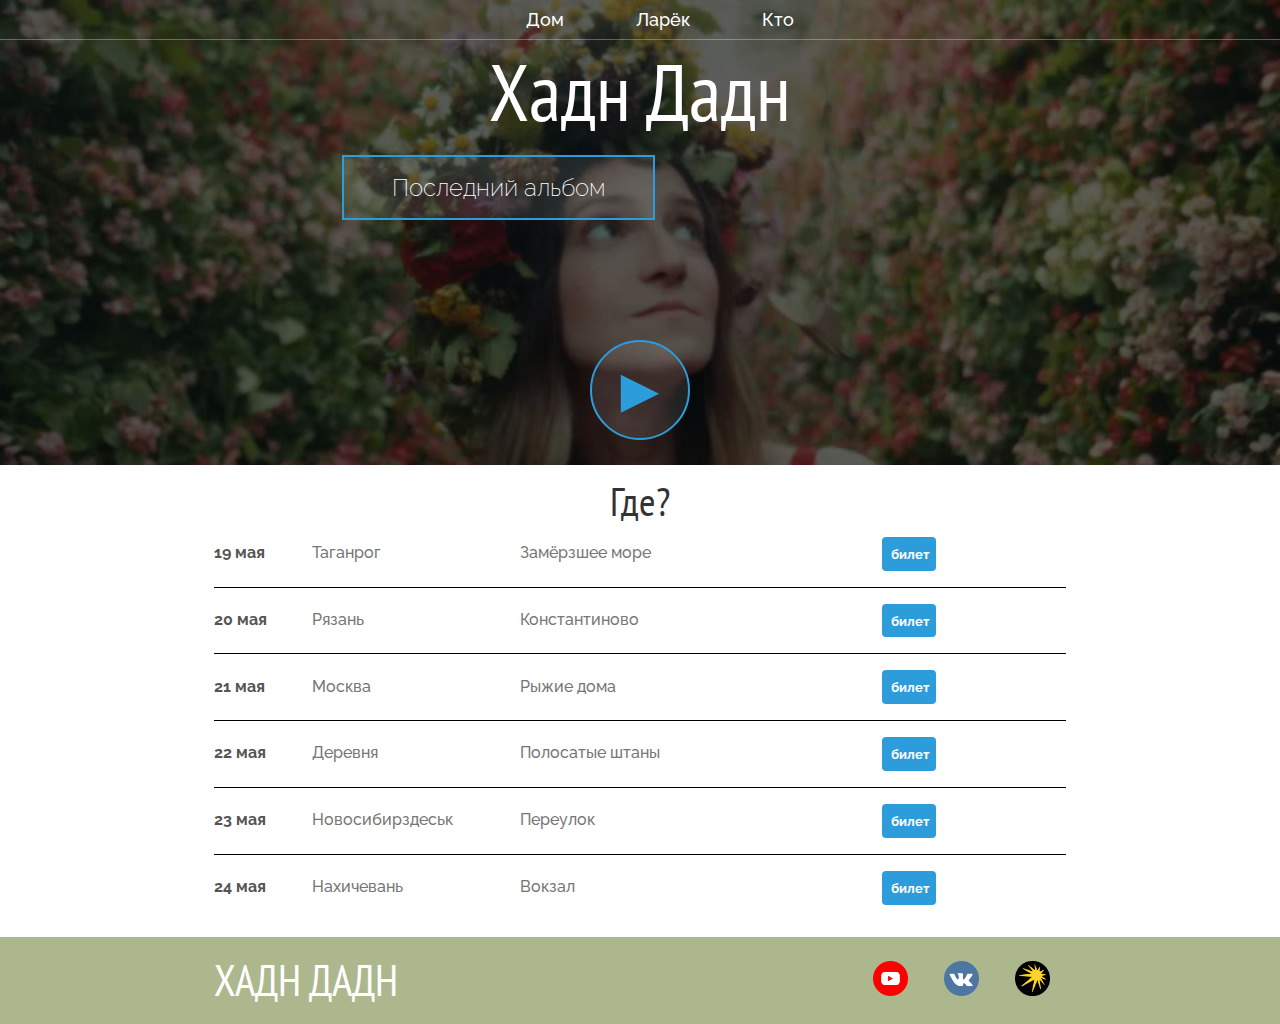
<file: index.html>
<!DOCTYPE html>
<html>
    <head>
        <title>Хадн дадн</title>
        <meta name="description" content="ths is the description">  
        <link rel="stylesheet" href="styles.css"/>
    </head>
    <body>
        <header class="main-header">
            <nav class="bbb nav main-nav">
                <ul>
                    <li><a href="index.html">Дом</a></li>
                    <li><a href="store.html">Ларёк</a></li>
                    <li><a href="about.html">Кто</a></li>
                </ul>
            </nav>
            <h1 class="band-name band-name-large">Хадн Дадн</h1>
            <div class="container">
                <button class="btn btn-header" type="button">Последний альбом</button>
            </div>
            <button class="btn btn-header btn-play" type="button">&#9658;</button>
        </header>
        <section class="content-section container">
            <h2 class="section-header">Где?</h2>
            <div>
                <div class="tour-row">
                    <span class="bigger tour-item tour-date">19 мая</span>
                    <span class="tour-item bigger tour-city">Таганрог</span>
                    <span class="tour-item bigger tour-arena">Замёрзшее море</span>
                    <button class="tour-item btn bigger tour-btn btn-p" type="button">билет</button>
                </div>
                <div class="tour-row">
                    <span class="tour-item bigger tour-date">20 мая</span>
                    <span class="tour-item bigger tour-city">Рязань</span>
                    <span class="tour-item tour-arena bigger">Константиново</span>
                    <button class="tour-item bigger btn tour-btn btn-p" type="button">билет</button>
                </div>
                <div class="tour-row">
                    <span class="tour-item tour-date bigger">21 мая</span>
                    <span class="tour-item tour-city bigger">Москва</span>
                    <span class="tour-item tour-arena bigger">Рыжие дома</span>
                    <button class="tour-item btn tour-btn bigger btn-p" type="button">билет</button>
                </div>
                <div class="tour-row">
                    <span class="tour-item tour-date bigger">22 мая</span>
                    <span class="tour-item tour-city bigger">Деревня</span>
                    <span class="tour-item bigger tour-arena">Полосатые штаны</span>
                    <button class="tour-item btn bigger tour-btn btn-p" type="button">билет</button>
                </div>
                <div class="tour-row">
                    <span class="tour-item bigger tour-date">23 мая</span>
                    <span class="tour-item bigger tour-city">Новосибирздеськ</span>
                    <span class="tour-item bigger tour-arena">Переулок</span>
                    <button class="tour-item btn bigger tour-btn btn-p" type="button">билет</button>
                </div>
                <div class="tour-row">
                    <span class="tour-item tour-date bigger">24 мая</span>
                    <span class="tour-item tour-city bigger">Нахичевань</span>
                    <span class="tour-item tour-arena bigger">Вокзал</span>
                    <button class="tour-item btn tour-btn btn-p bigger" type="button">билет</button>
                </div>
            </div>
        </section>      
        <footer class="main-footer">
            <div class="container main-footer-container">
            <h3 class="band-name">ХАДН ДАДН</h3>
                <ul class="nav footer-nav">
                    <li><a href="https://www.youtube.com/@hadn_dadn" target="_blank"><img src="images/youtube.png"></a></li>
                    <li><a href="https://vk.com/artist/khadndadn" target="_blank"><img src="images/vk.png"></a></li>
                    <li><a href="https://music.yandex.ru/non-music" target="_blank"><img src="images/yandexmusic.png" width="500"></a></li>
                </ul>
            </div>
        </footer>
    </body>
</html>
</file>
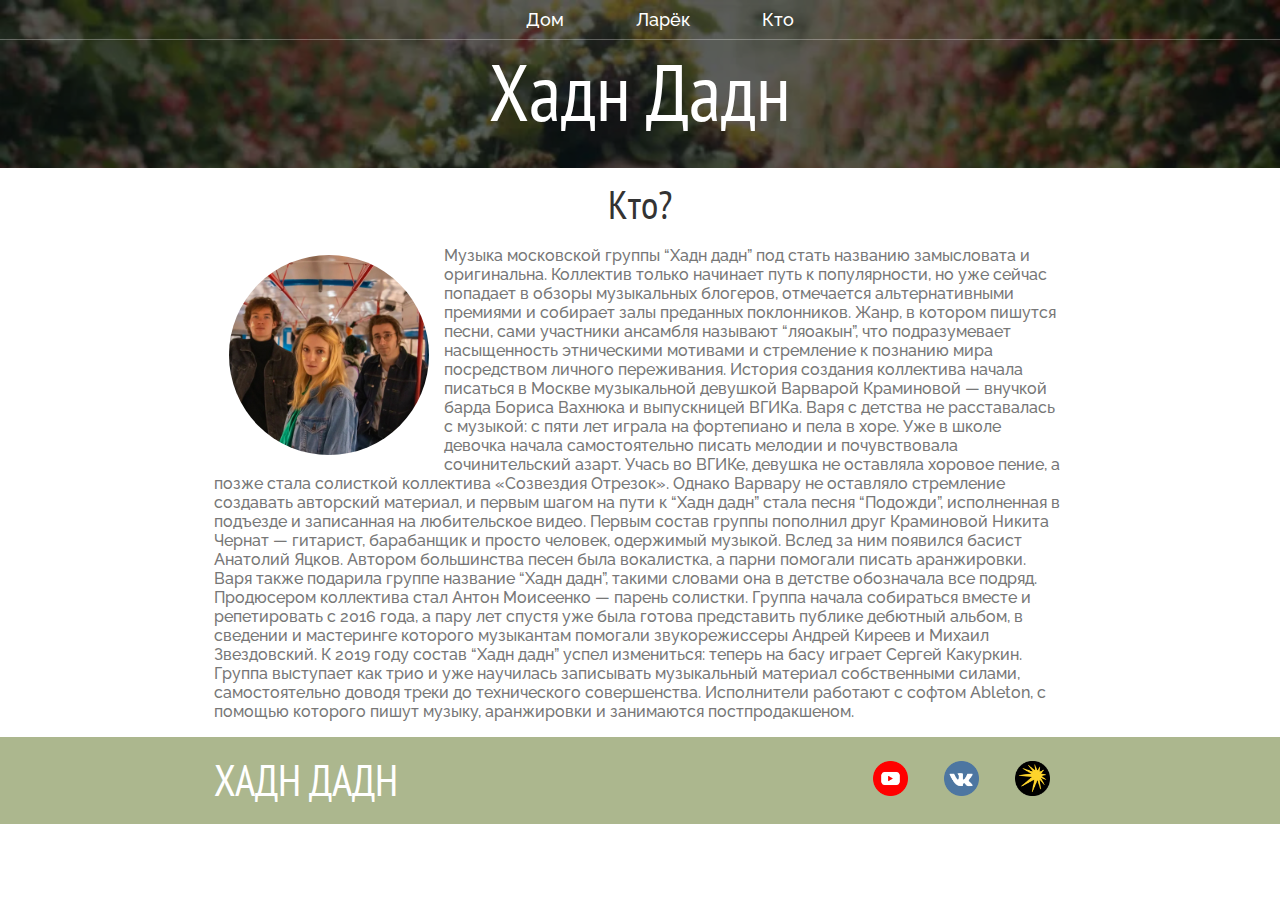
<file: about.html>
<!DOCTYPE html>
<html>
    <head>
        <title>Хадн дадн | Кто?</title>
        <meta name="description" content="ths is the description">
        <link rel="stylesheet" href="styles.css" />
    </head>
    <body>
        <header class="main-header">
            <nav class="bbb nav main-nav">
                <ul>
                    <li><a href="index.html">Дом</a></li>
                    <li><a href="store.html">Ларёк</a></li>
                    <li><a href="about.html">Кто</a></li>
                </ul>
            </nav>
            <h1 class="band-name band-name-large">Хадн Дадн</h1>
        </header>
        <section class="content-section container">
            <h2 class="section-header big">Кто?</h2>
            <img class="about-image" src="images/group.jpeg">
            <p class="bigger">Музыка московской группы “Хадн дадн” под стать названию замысловата и оригинальна. Коллектив только начинает путь к популярности, но уже сейчас попадает в обзоры музыкальных блогеров, отмечается альтернативными премиями и собирает залы преданных поклонников. Жанр, в котором пишутся песни, сами участники ансамбля называют “ляоакын”, что подразумевает насыщенность этническими мотивами и стремление к познанию мира посредством личного переживания.
                История создания коллектива начала писаться в Москве музыкальной девушкой Варварой Краминовой — внучкой барда Бориса Вахнюка и выпускницей ВГИКа. Варя с детства не расставалась с музыкой: с пяти лет играла на фортепиано и пела в хоре. Уже в школе девочка начала самостоятельно писать мелодии и почувствовала сочинительский азарт.
Учась во ВГИКе, девушка не оставляла хоровое пение, а позже стала солисткой коллектива «Созвездия Отрезок». Однако Варвару не оставляло стремление создавать авторский материал, и первым шагом на пути к “Хадн дадн” стала песня “Подожди”, исполненная в подъезде и записанная на любительское видео. Первым состав группы пополнил друг Краминовой Никита Чернат — гитарист, барабанщик и просто человек, одержимый музыкой.
Вслед за ним появился басист Анатолий Яцков. Автором большинства песен была вокалистка, а парни помогали писать аранжировки. Варя также подарила группе название “Хадн дадн”, такими словами она в детстве обозначала все подряд. Продюсером коллектива стал Антон Моисеенко — парень солистки. Группа начала собираться вместе и репетировать с 2016 года, а пару лет спустя уже была готова представить публике дебютный альбом, в сведении и мастеринге которого музыкантам помогали звукорежиссеры Андрей Киреев и Михаил Звездовский.
К 2019 году состав “Хадн дадн” успел измениться: теперь на басу играет Сергей Какуркин. Группа выступает как трио и уже научилась записывать музыкальный материал собственными силами, самостоятельно доводя треки до технического совершенства. Исполнители работают с софтом Ableton, с помощью которого пишут музыку, аранжировки и занимаются постпродакшеном.
            </p>
        </section>
        <footer class="main-footer">
            <div class="container main-footer-container">
            <h3 class="band-name">ХАДН ДАДН</h3>
                <ul class="nav footer-nav">
                    <li><a href="https://www.youtube.com/@hadn_dadn" target="_blank"><img src="images/youtube.png"></a></li>
                    <li><a href="https://vk.com/artist/khadndadn" target="_blank"><img src="images/vk.png"></a></li>
                    <li><a href="https://music.yandex.ru/non-music" target="_blank"><img src="images/yandexmusic.png" width="500"></a></li>
                </ul>
            </div>
        </footer>
    </body>
</html>
</file>
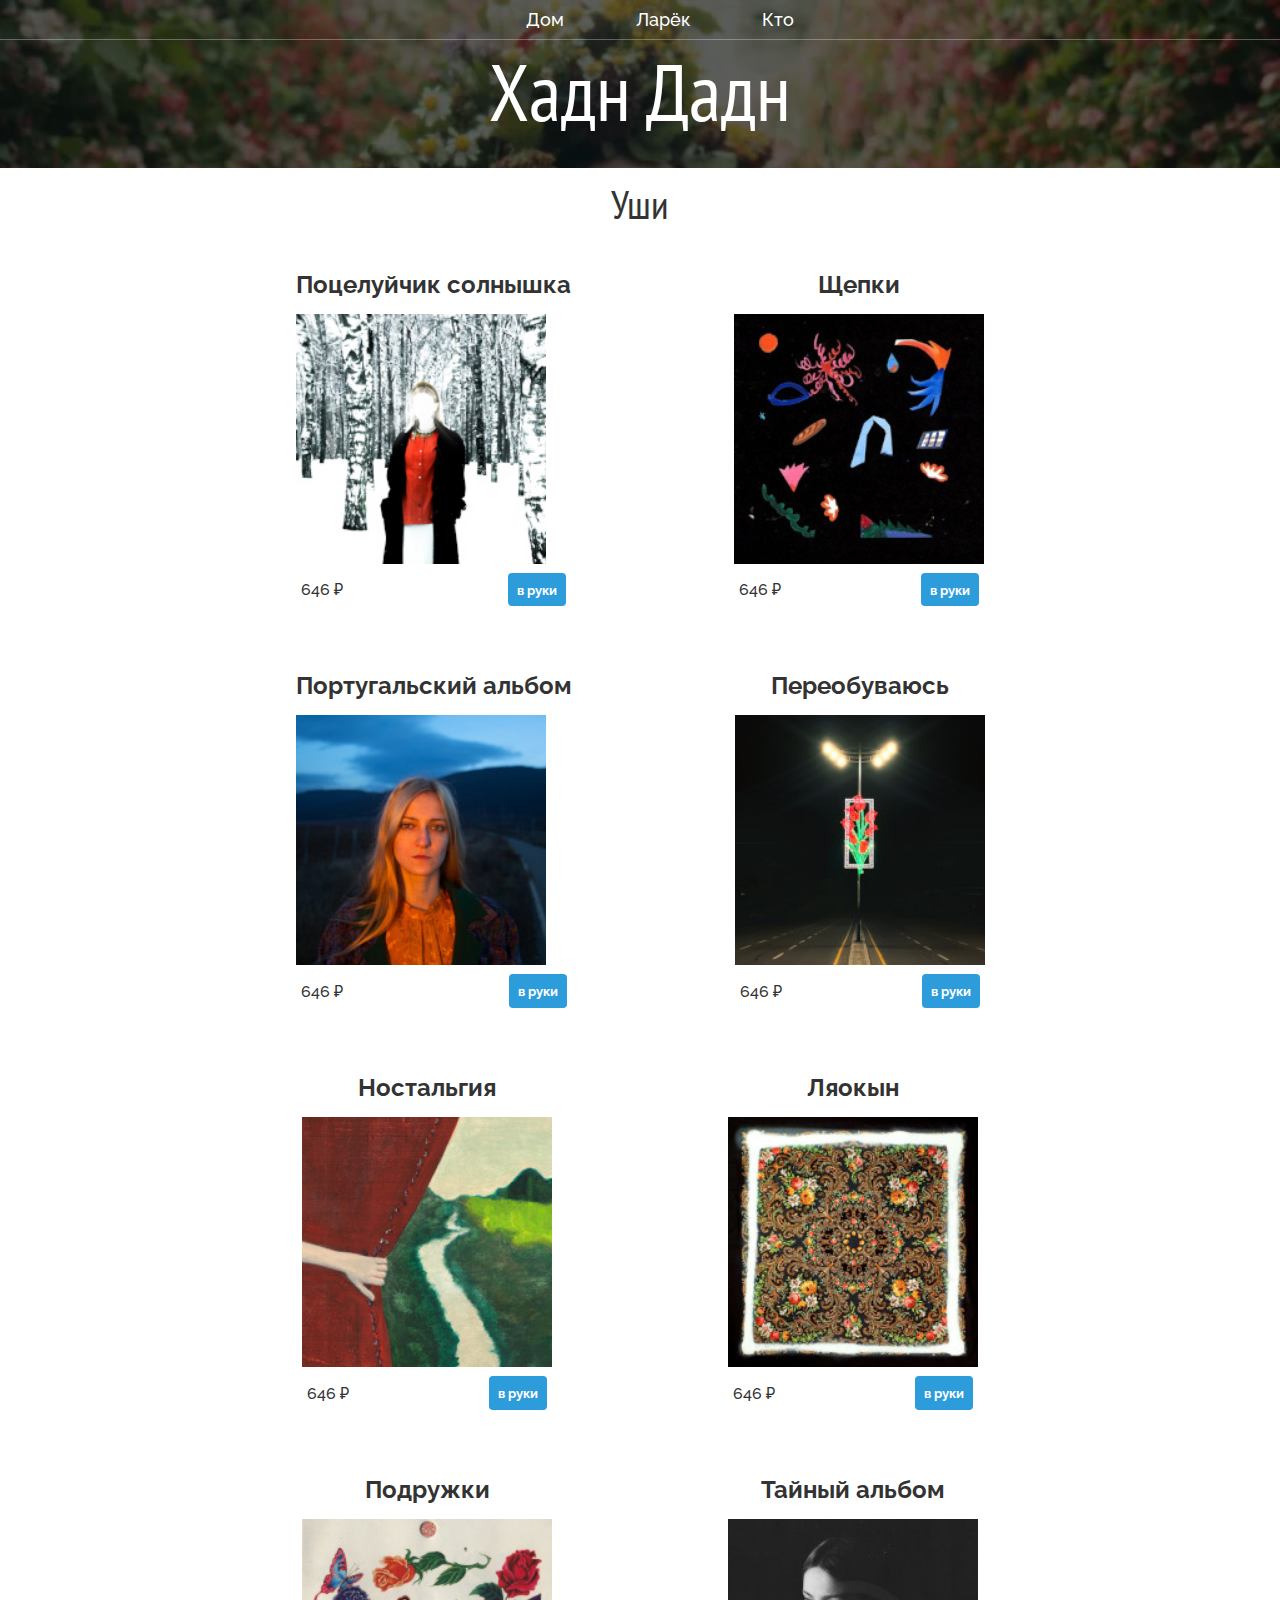
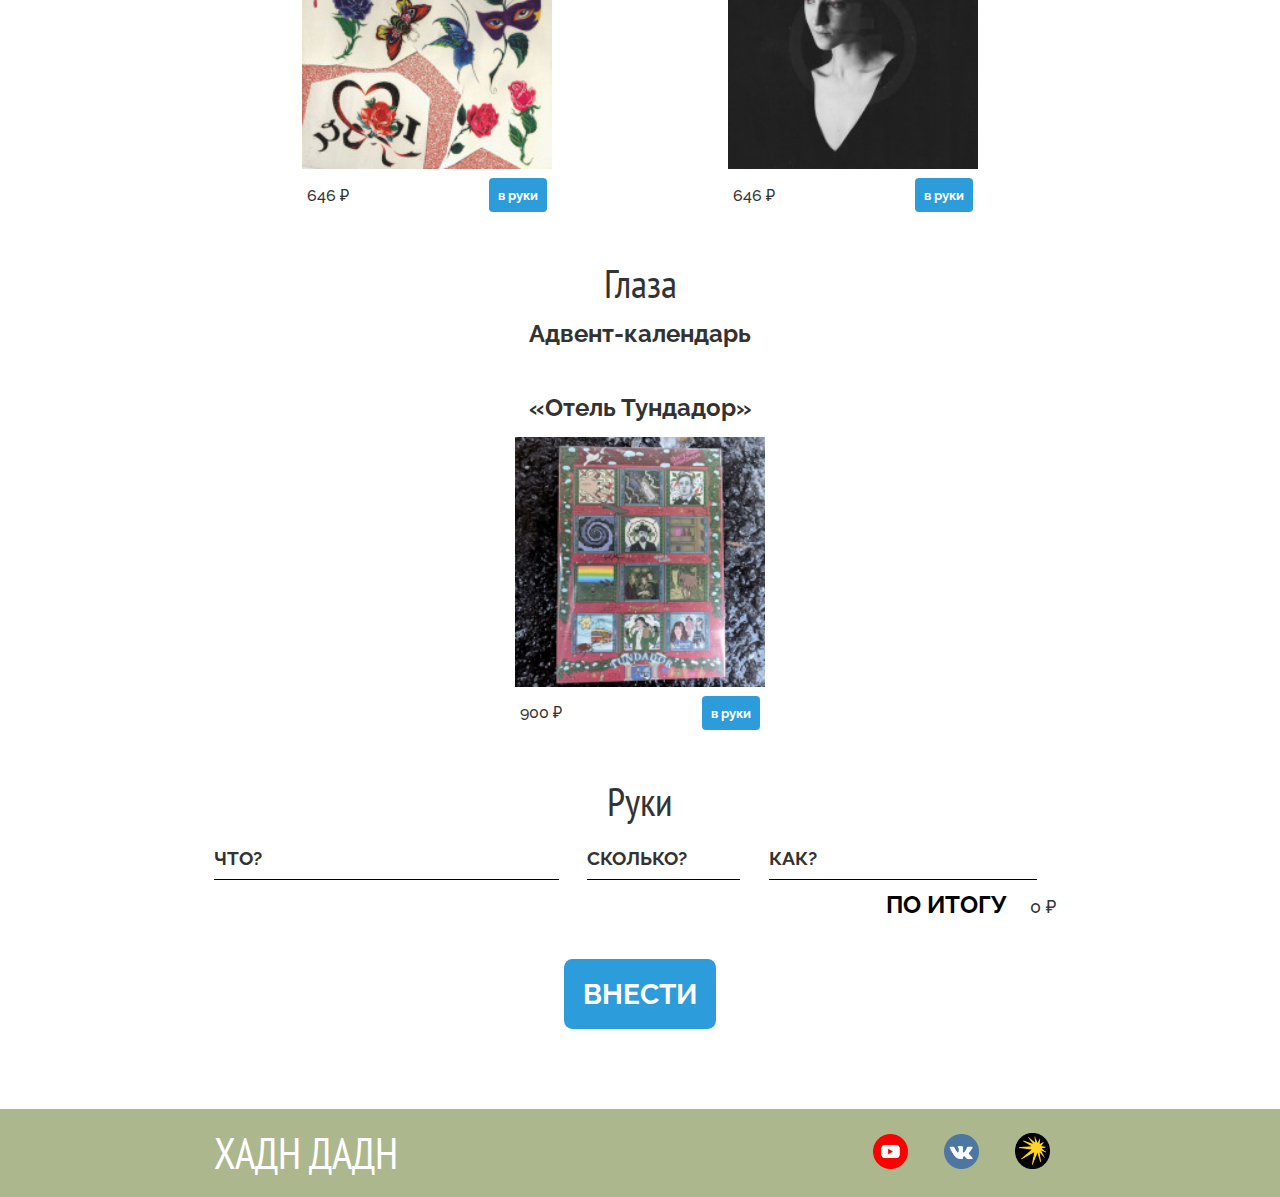
<file: store.html>
<!DOCTYPE html>
<html>
    <head>
        <title>Хадн дадн | Ларёк</title>
        <meta name="description" content="ths is the description">
        <link rel="stylesheet" href="styles.css"/>
        <script src="store.js" async></script>
    </head>
    <body>
        <header class="main-header">
            <nav class="bbb nav main-nav">
                <ul>
                    <li><a href="index.html">Дом</a></li>
                    <li><a href="store.html">Ларёк</a></li>
                    <li><a href="about.html">Кто</a></li>
                </ul>
            </nav>
            <h1 class="band-name band-name-large">Хадн Дадн</h1>
        </header>
            <section class="content-section container">
                <h2 class="section-header big">Уши</h2>
                <div class="shop-items">
                        <div class="shop-item">
                            <span class="shop-item-title">Поцелуйчик солнышка</span>
                            <img class="shop-item-img" src="images/solnishk.jpg">
                            <div class="shop-item-details">
                            <span class="shop-item-price bigger">646 ₽</span>
                            <button class="btn btn-p shop-item-btn bigger" role=button>в руки</button>
                            </div>
                        </div>
                        <div class="shop-item">
                            <span class="shop-item-title">Щепки</span>
                            <img class="shop-item-img" src="images/shepki.jpg">
                            <div class="shop-item-details">
                            <span class="shop-item-price bigger">646 ₽</span>
                            <button class="btn btn-p shop-item-btn bigger" role=button>в руки</button>
                        </div>
                    </div>
                        <div class="shop-item">
                            <span class="shop-item-title">Португальский альбом</span>
                        <img class="shop-item-img" src="images/portug.jpeg">
                        <div class="shop-item-details">
                            <span class="shop-item-price bigger">646 ₽</span>
                            <button class="btn btn-p shop-item-btn bigger" role=button>в руки</button>
                        </div>
                    </div>
                        <div class="shop-item">
                            <span class="shop-item-title">Переобуваюсь</span>
                        <img class="shop-item-img" src="images/pereobuv.jpeg">
                        <div class="shop-item-details">
                            <span class="shop-item-price bigger">646 ₽</span>
                            <button class="btn btn-p shop-item-btn bigger" role=button>в руки</button>
                        </div>
                    </div>
                        <div class="shop-item">
                            <span class="shop-item-title">Ностальгия</span>
                        <img class="shop-item-img" src="images/nostal.jpeg">
                        <div class="shop-item-details">
                            <span class="shop-item-price bigger">646 ₽</span>
                            <button class="btn bigger btn-p shop-item-btn" role=button>в руки</button>
                        </div>
                    </div>
                        <div class="shop-item">
                            <span class="shop-item-title">Ляокын</span>
                        <img class="shop-item-img" src="images/liao.jpeg">
                        <div class="shop-item-details">
                            <span class="shop-item-price bigger">646 ₽</span>
                            <button class="btn btn-p bigger shop-item-btn" role=button>в руки</button>
                        </div>
                    </div>
                        <div class="shop-item">
                            <span class="shop-item-title">Подружки</span>
                        <img class="shop-item-img" src="images/podru.jpeg">
                        <div class="shop-item-details">
                            <span class="shop-item-price bigger">646 ₽</span>
                            <button class="btn btn-p shop-item-btn bigger" role=button>в руки</button>
                        </div>
                    </div>
                    <div>
                        <div class="shop-item">
                            <span class="shop-item-title">Тайный альбом</span>
                        <img class="shop-item-img" src="images/tiain.jpeg">
                        <div class="shop-item-details">
                            <span class="shop-item-price bigger">646 ₽</span>
                            <button class="btn btn-p shop-item-btn bigger" role=button>в руки</button>
                        </div>
                    </div>
                </div>
            </section>
            <section class="container content-section">
                <h2 class="section-header big">Глаза</h2>
                <div class="shop-items">
                            <span class="shop-item-title">Адвент-календарь</span>
                            <div class="shop-item">
                            <span class="shop-item-title">«Отель Тундадор»</span>
                            <img class="shop-item-img" src="images/shoppi.jpg">
                            <div class="shop-item-details">
                            <span class="shop-item-price bigger">900 ₽</span>
                            <button class="btn btn-p shop-item-btn bigger" role=button>в руки</button>
                            </div>
                        </div>
                </div>
            </section>
            <section class="container content-section">
                <h2 class="section-header big">Руки</h2>
                <div class="cart-row">
                    <span class="cart-item cart-header cart-column bbb">ЧТО?</span>
                    <span class="cart-price cart-header cart-column bbb">СКОЛЬКО?</span>
                    <span class="cart-q cart-column cart-header bbb">КАК?</span>
                </div>
                <div class="cart-items">
                </div>
            </div>
        </div>
                <div class="cart-total">
                    <span class="cart-total-title bbb">ПО ИТОГУ</span>
                    <span class="cart-total-price bbb">0 ₽</span>
                </div> 
                    <button class="btn btn-p btn-purchase" role="button">ВНЕСТИ</button>
            </section>
            <footer class="main-footer">
                <div class="container main-footer-container">
                <h3 class="band-name">ХАДН ДАДН</h3>
                    <ul class="nav footer-nav">
                        <li><a href="https://www.youtube.com/@hadn_dadn" target="_blank"><img src="images/youtube.png"></a></li>
                        <li><a href="https://vk.com/artist/khadndadn" target="_blank"><img src="images/vk.png"></a></li>
                        <li><a href="https://music.yandex.ru/non-music" target="_blank"><img src="images/yandexmusic.png" width="500"></a></li>
                    </ul>
                </div>
            </footer>
    </body>
</html>
</file>
<file: styles.css>
@import url('https://fonts.googleapis.com/css2?family=Bitter:ital,wght@0,100..900;1,100..900&family=Nunito:ital,wght@0,200..1000;1,200..1000&family=Raleway:ital,wght@0,100..900;1,100..900&display=swap');
@import url('https://fonts.googleapis.com/css2?family=Didact+Gothic&family=Pangolin&family=Rubik+Doodle+Shadow&family=Rubik+Glitch+Pop&display=swap');
@import url('https://fonts.googleapis.com/css2?family=Didact+Gothic&family=Open+Sans:ital,wght@0,300..800;1,300..800&family=PT+Sans+Narrow:wght@400;700&family=Pangolin&family=Roboto+Condensed:ital,wght@0,100..900;1,100..900&family=Rubik+Doodle+Shadow&family=Rubik+Glitch+Pop&display=swap');

* {
    box-sizing: border-box;
    font-family: 'Raleway';
    color: #777;
    font-weight: 500;
}
html, body {
    margin: 0;
    padding: 0;
}
.nav ul {
    margin: 0;
}
.nav li {
    display: inline;
}
.nav a {
    display: inline-block;
    padding: .5em;
    color: white;
    text-decoration: none;
}
.main-nav {
    text-align: center;
    font-size: 1.1em;
    font-weight: 300;
    border-bottom: 1px solid rgba(255, 255, 255, .3);
}
.main-nav li {
    padding: 0 2%;
}
.nav a:hover {
    background-color: rgba(255, 255, 255, .3);
}
.main-header {
    background-color: rgba(0, 0, 0, .6);
    background-image: url(images/fon.webp);
    background-blend-mode: multiply;
    background-size: cover;
    padding-bottom: 25px;
}
.band-name {
    font-family: "PT Sans Narrow", sans-serif;
    font-weight:400;
    font-style: normal;
    color: white;
    text-align: center;
    font-weight: 450;
    margin: 0;
    font-size: 2.7em;
}
.band-name-large {
    font-size: 5em;
}
.content-section {
    margin: 1em;
}
.container {
    max-width: 900px;
    margin: 0 auto;
    padding: 0 1.5em;
}
.section-header {
    font-family: "PT Sans Narrow", sans-serif;
    font-weight:400;
    font-style: normal;
    color: #333;
    text-align: center;
    font-size: 2.5em;
    margin: 10px;
}
.about-image {
    float: left;
    height: 200px;
    width: 200px;
    margin: 15px;
    border-radius: 50%;
}
.main-footer {
    background-color: #acb78e;
    color: white;
    padding: 2.5 0;
}
.main-footer-container {
    display: flex;
    align-items: center;
}
.main-footer-container ul {
    flex-grow: 1;
    text-align: end;
}
.footer-nav li {
    padding: 0 .5em;
}
.footer-nav img {
    width: 35px;
}
.btn {
    text-align: center;
    vertical-align: middle;
    padding: .67em;
    cursor: pointer;
}
.btn-header {
    margin: .5em 15% 5em 15%;
    color: white;
    border: 2px solid #2D9CDB;
    background-color: rgba(255, 255, 255, .1);
    border-radius: 0;
    font-size: 1.5em;
    font-weight: 200;
    padding-left: 2em;
    padding-right: 2em;
}
.btn-header:hover {
    background-color: rgba(255, 255, 255, .3);
}
.btn-play {
    display: block;
    margin: 0 auto;
    color: #2D9CDB;
    font-size: 4em;
    border-radius: 50%;
    padding: 0;
    width: 100px;
    height: 100px;
}
.tour-row {
    border-bottom: 1px solid black;
    padding-bottom: 1em;
    margin-bottom: 1em;
}
.tour-row:last-child {
    border-bottom: none;
}
.tour-item {
    display: inline-block;
    padding-right: .5em;
}
.tour-date {
    color: #555;
    font-weight: bold;
    width: 11%;
}
.tour-city {
    width: 24%;
}
.tour-arena {
    width: 42%;
}
.tour-btn {
    max-width: 19%;
}
.btn-p {
    color: white;
    background-color: #2D9CDB;
    border: none;
    border-radius: .3em;
    font-weight: bold;
}
.btn-p:hover {
    background-color: #248bc7;
    cursor: pointer;
}
.shop-item {
    margin: 30px;
}
.shop-item-title {
    display: block;
    width: 100%;
    text-align: center;
    font-weight: bold;
    font-size: 1.5em;
    color: #333;
    margin-bottom: 15px;
}
.shop-item-img {
    height: 250px;
}
.shop-item-details {
    display: flex;
    align-items: center;
    padding: 5px;
}
.shop-item-price {
    flex-grow: 1;
    color: #333;
}
.shop-items {
    display: flex;
    flex-wrap: wrap;
    justify-content: space-around;
}
.cart-header {
    font-weight: bold;
    font-size: 1.2em;
    color: #333;
}
.cart-column {
    display: flex;
    align-items: center;
    border-bottom: 1px solid black;
    margin-right: 1.5em;
    padding-bottom: 10px;
    margin-top: 10px;
}
.cart-row {
    display: flex;
}
.cart-item {
    width: 45%;
}
.cart-price {
    width: 20%;
    font-size: 1.2em;
    color: #333;
}
.cart-q {
    width: 35%;
}
.cart-item-title {
    color: #333;
    margin-left: .5em;
    font-size: 1.2em;
}
.cart-item-img {
    width: 75px;
    height: auto;
    border-radius: 10px;
}
.btn-danger {
    color: white;
    background-color: #EB5757;
    border: none;
    border-radius: .3em;
    font-weight: bold;
    height: 34px;
}
.btn-danger:hover {
    background-color: #CC4C4C;
}
.cart-q-input {
    height: 34px;
    width: 50px;
    border-radius: 5px;
    border: 1px solid #2D9CDB;
    background-color: #eee;
    color: #333;
    padding: 0;
    text-align: center;
    font-size: 1.2em;
    margin-right: 25px;
}
.cart-row:last-child {
    border-bottom: 1px solid black;
}
.cart-row:last-child .cart-column {
    border: none;
}
.cart-total {
    margin-top: 10px;
    margin-right: 10px;
    text-align: end;
}
.cart-total-title {
    font-weight: bold;
    font-size: 1.5em;
    color: black;
    margin-right: 20px;
}
.cart-total-price {
    color: #333;
    font-size: 1.1em;
}
.btn-purchase {
    display: block;
    margin: 40px auto 80px auto;
    font-size: 1.75em;
}
</file>
